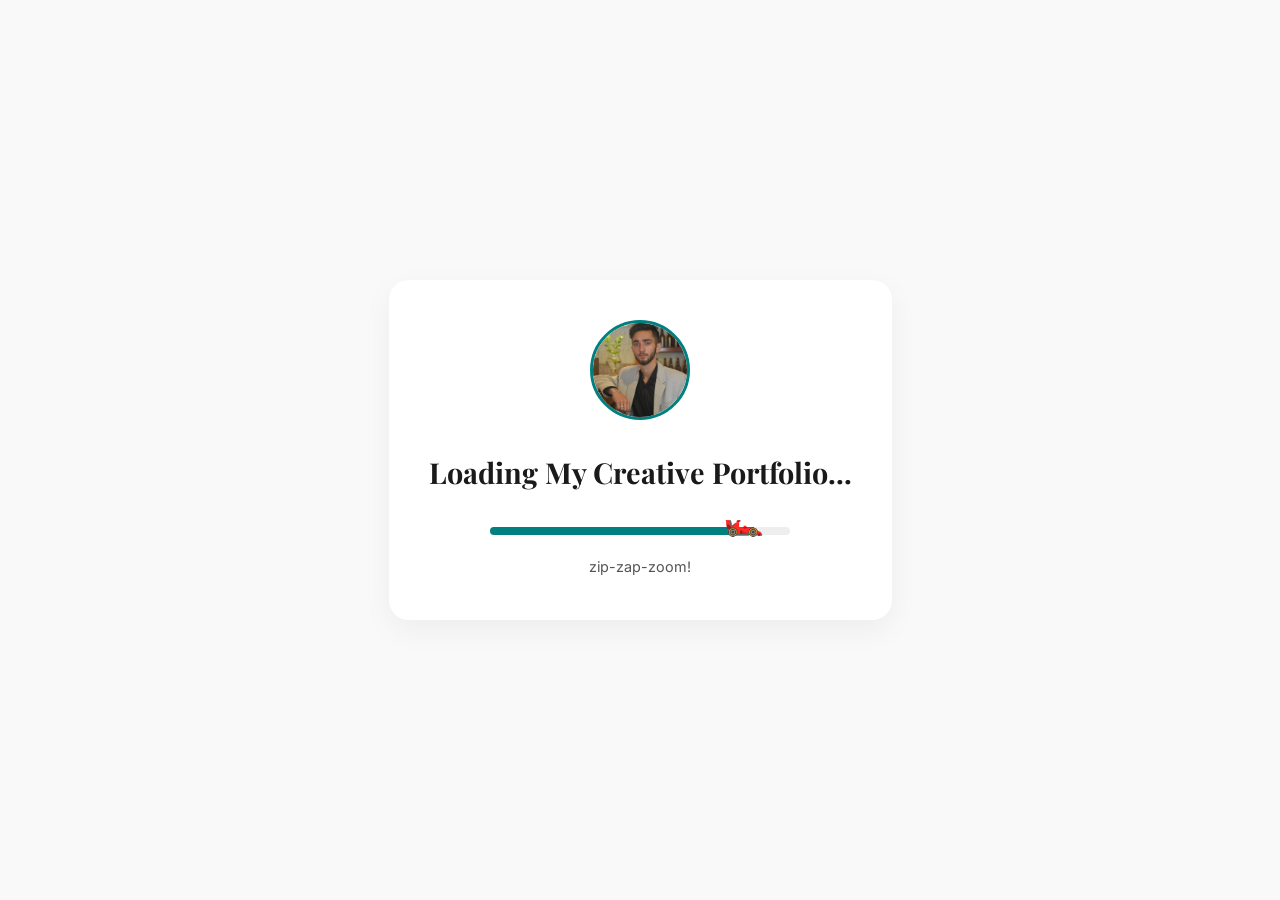
<file: index.html>
<!DOCTYPE html>
<html lang="en">
<head>
    <meta charset="UTF-8">
    <meta name="viewport" content="width=device-width, initial-scale=1.0">
    <title>Shivam Azad | Portfolio</title>
    <link href="https://fonts.googleapis.com/css2?family=Playfair+Display:wght@400;500;600;700&family=Inter:wght@300;400;500;600&display=swap" rel="stylesheet">
    <link rel="stylesheet" href="style.css">
</head>
<body>

    <div id="loading-screen">
        <div class="loader-content">
            <img src="2.webp" alt="Shivam Azad" class="profile-pic-loader">
            <h1 class="welcome-text">Loading My Creative Portfolio...</h1>

            <div class="loading-bar-container">
                <div class="sport-car" id="sport-car">🏎️</div>
                <div class="loading-bar-track">
                    <div class="loading-bar-fill" id="loading-bar-fill"></div>
                </div>
            </div>

            <p class="sparkle-hint">zip-zap-zoom!</p>
        </div>
    </div>

    <main id="main-content" class="hidden">
        
        <nav id="main-nav">
            <div class="logo">SA</div> <ul>
                <li><a href="#home">Home</a></li>
                <li><a href="#about">About</a></li>
                <li><a href="#skills">Skills</a></li>
                <li><a href="#experience">Experience</a></li>
                <li><a href="#achievements">Achievements</a></li>
                <li><a href="#interests">Interests</a></li>
                <li><a href="#contact">Contact</a></li>
            </ul>
        </nav>

        <section id="home" class="page-section">
            <div class="content-wrapper home-layout">
                
                <div class="hero-text-content">
                    <h1 class="hero-name">Hello, I'm Shivam Azad</h1>
                    
                    <h2 class="hero-tagline">
                        <span id="typed-text"></span><span class="cursor">|</span>
                    </h2>
                    
                    <p class="hero-description">
                        I build seamless, scalable digital experiences, transforming complex ideas into elegant, user-focused products.
                    </p>
                    
                    <div class="cta-buttons-container">
                        <a href="#skills" class="cta-button primary-btn">About My Work</a>
                        <a href="#contact" class="cta-button secondary-btn">Get In Touch</a>
                    </div>
                </div>

                <div class="hero-image-content">
                    <img src="1.webp" alt="Shivam Profile" class="hero-profile-pic">
                </div>
                
            </div>
        </section>

        <section id="about" class="page-section">
    <div class="content-wrapper">
        <h2 class="section-title">👤 About Me</h2>
        
        <div class="about-container">
            <div class="about-text">
                <p>
                    I am a dedicated <strong>MCA Student</strong> with a passion for building 
                    efficient, scalable, and user-centric digital solutions. My journey in technology is driven by 
                    curiosity and a constant desire to solve complex problems through clean code.
                </p>
                <p>
                    Hailing from the vibrant district of <strong>Hamirpur, Himachal Pradesh</strong>, I am a 
                    passionate learner who believes that technology is a journey, not a destination. Growing up 
                    in a region known for its academic spirit, I strive to stay at the forefront of digital 
                    innovation, constantly evolving my skills to build meaningful software and web experiences.
                </p>
            </div>

           <div class="stats-grid">
    <div class="stat-item counter-card">
        <h3 class="counter" data-target="7.36">0.00</h3>
        <p>MCA CGPA</p>
    </div>
    <div class="stat-item counter-card">
        <h3 class="counter" data-target="7.34">0.00</h3>
        <p>BCA CGPA</p>
    </div>
    <div class="stat-item counter-card">
        <h3 class="counter" data-target="5">0</h3>
        <p>Certifications</p>
    </div>
    <div class="stat-item counter-card">
        <h3 class="counter" data-target="2">0</h3>
        <p>Years Learning</p>
    </div>
</div>
        </div>
    </div>
</section>

      <section id="skills" class="page-section">
    <div class="content-wrapper">
        <h2 class="section-title">🛠️ Skills</h2>
        
        <div class="skills-grid">
            <div class="skill-card">
                <div class="skill-icon">🎨</div>
                <h3>Frontend</h3>
                <div class="skill-tags">
                    <span>HTML5</span>
                    <span>CSS3</span>
                    <span>JavaScript</span>
                    
                    <span>React (Learning)</span>
                </div>
            </div>

            <div class="skill-card">
                <div class="skill-icon">⚙️</div>
                <h3>Backend</h3>
                <div class="skill-tags">
                    <span>Python</span>
                    <span>C / C++</span>
                    <span>Java</span>
                    
                </div>
            </div>

            <div class="skill-card">
                <div class="skill-icon">📊</div>
                <h3>Databases & Tools</h3>
                <div class="skill-tags">
                    <span>MySQL</span>
                    <span>SQL Workbench</span>
                    <span>GitHub</span>
                    <span>VS Code</span>
                    
                </div>
            </div>

            <div class="skill-card">
                <div class="skill-icon">🤝</div>
                <h3>Soft Skills</h3>
                <div class="skill-tags">
                    <span>Problem Solving</span>
                    <span>Adaptability</span>
                    <span>Communication</span>
                    <span>Teamwork</span>
                </div>
            </div>
        </div>
    </div>
</section>

        <section id="experience" class="page-section">
    <div class="content-wrapper">
        <h2 class="section-title">💼 Experience & Education</h2>
        
        <div class="timeline-container">
            
            <div class="timeline-item">
                <div class="timeline-dot"></div>
                <div class="timeline-content">
                    <span class="timeline-date">Expected 2026</span>
                    <h3>Master of Computer Applications (MCA)</h3>
                    <p class="institution">Himachal Pradesh University (HPU), Shimla</p>
                    <p class="description">
                        Currently pursuing with a <strong>7.36 CGPA</strong>. Deepening expertise in Core Subjects 
                        like Data Structures (DSA), Software Engineering, and Computer Networks. 
                        Actively upskilling in Cloud, DevOps, and Data Engineering.
                    </p>
                </div>
            </div>

            <div class="timeline-item">
                <div class="timeline-dot"></div>
                <div class="timeline-content">
                    <span class="timeline-date">2021 - 2024</span>
                    <h3>Bachelor of Computer Applications (BCA)</h3>
                    <p class="institution">University College of Business Studies (UCBS), Shimla</p>
                    <p class="description">
                        Completed with a <strong>7.34 CGPA</strong>. Built a strong foundation in 
                        Object-Oriented Programming (OOP) and Database Management Systems (DBMS).
                    </p>
                </div>
            </div>

            <div class="timeline-item">
                <div class="timeline-dot"></div>
                <div class="timeline-content">
                    <span class="timeline-date">Present Focus</span>
                    <h3>Aspiring Software Developer</h3>
                    <p class="institution">Hamirpur / Remote</p>
                    <p class="description">
                        Focused on delivering clean and scalable solutions. Eagerly seeking 
                        internship opportunities in <strong>AI/ML, Full-Stack Development, 
                        or Backend Systems</strong> to contribute to real-world projects 
                        under expert mentorship.
                    </p>
                </div>
            </div>

        </div>
    </div>
</section>

        <section id="achievements" class="page-section">
    <div class="content-wrapper">
        <h2 class="section-title">🏆 Key Achievements</h2>
        
        <div class="achievements-grid">
            <div class="achievement-card">
                <div class="medal-icon">🥇</div>
                <h3>Academic Excellence (MCA)</h3>
                <p class="achievement-sub">Himachal Pradesh University</p>
                <p>Currently maintaining a strong <strong>7.36 CGPA</strong> through the MCA program at HPU.</p>
            </div>

            <div class="achievement-card">
                <div class="medal-icon">🎓</div>
                <h3>Consistent Performer (BCA)</h3>
                <p class="achievement-sub">UCBS Shimla</p>
                <p>Graduated with a solid <strong>7.34 CGPA</strong>, demonstrating a strong grasp of core computer science fundamentals.</p>
            </div>

            <div class="achievement-card">
                <div class="medal-icon">💻</div>
                <h3>Technical Upskilling</h3>
                <p class="achievement-sub">Self-Paced Learning</p>
                <p>Successfully transitioned from core Java/Python to modern web technologies like <strong>React.js</strong> and <strong>PostgreSQL</strong>.</p>
            </div>

            <div class="achievement-card">
                <div class="medal-icon">⭐</div>
                <h3>Strong Foundation</h3>
                <p class="achievement-sub">GSSS Uhal - Hamirpur</p>
                <p>Achieved an <strong>82%</strong> in 10th grade, marking the beginning of a dedicated academic journey in Hamirpur.</p>
            </div>
        </div>
    </div>
</section>

        <section id="interests" class="page-section">
    <div class="content-wrapper">
        <h2 class="section-title">🌟 Beyond the Code</h2>
        
        <div class="interests-grid">
            <div class="interest-card">
                <div class="interest-icon">📸</div>
                <h3>Photography</h3>
                <p>Capturing the scenic beauty of Himachal and moments that tell a story.</p>
            </div>

            <div class="interest-card">
                <div class="interest-icon">🏎️</div>
                <h3>Automobiles</h3>
                <p>Deeply interested in automotive engineering and the latest vehicle technology.</p>
            </div>

            <div class="interest-card">
                <div class="interest-icon">🚀</div>
                <h3>Tech Exploration</h3>
                <p>Always experimenting with modern tools and upskilling in future-ready tech.</p>
            </div>

            <div class="interest-card">
                <div class="interest-icon">🤝</div>
                <h3>Networking</h3>
                <p>Enjoying meeting new people and exchanging creative ideas.</p>
            </div>
        </div>
    </div>
</section>

        <section id="contact" class="page-section">
    <div class="content-wrapper">
        <h2 class="section-title">📧 Get In Touch</h2>
        
        <div class="contact-layout">
            <div class="contact-info">
                <h3>Let's build something together!</h3>
                <p>I'm currently seeking internships in <strong>Full-Stack Development</strong> and <strong>AI/ML</strong>.</p>
                
                <div class="contact-details-list">
                    <div class="detail-item">
                        
                        <p><span>📍</span>Hamirpur, Himachal Pradesh, 177022</p>
                    </div>
                    <div class="detail-item">
                        
                        <p><span>✉️</span><a href="mailto:azadshivam714@gmail.com">azadshivam714@gmail.com</a></p>
                    </div>
                    <div class="detail-item">
                        
                        <p><span>📞</span>+91 9816179102</p>
                    </div>
                    <div class="detail-item">
                        
                        <p><span>🔗</span><a href="https://linkedin.com/in/shivam-azad" target="_blank">linkedin.com/in/shivam-azad</a></p>
                    </div>
                </div>
            </div>

           
        </div>
    </div>
</section>

<footer class="footer">
    <p>&copy; 2026 Shivam Azad. All rights reserved.</p>
</footer>

    </main>

    <script src="script.js"></script>
</body>
</html>
</file>
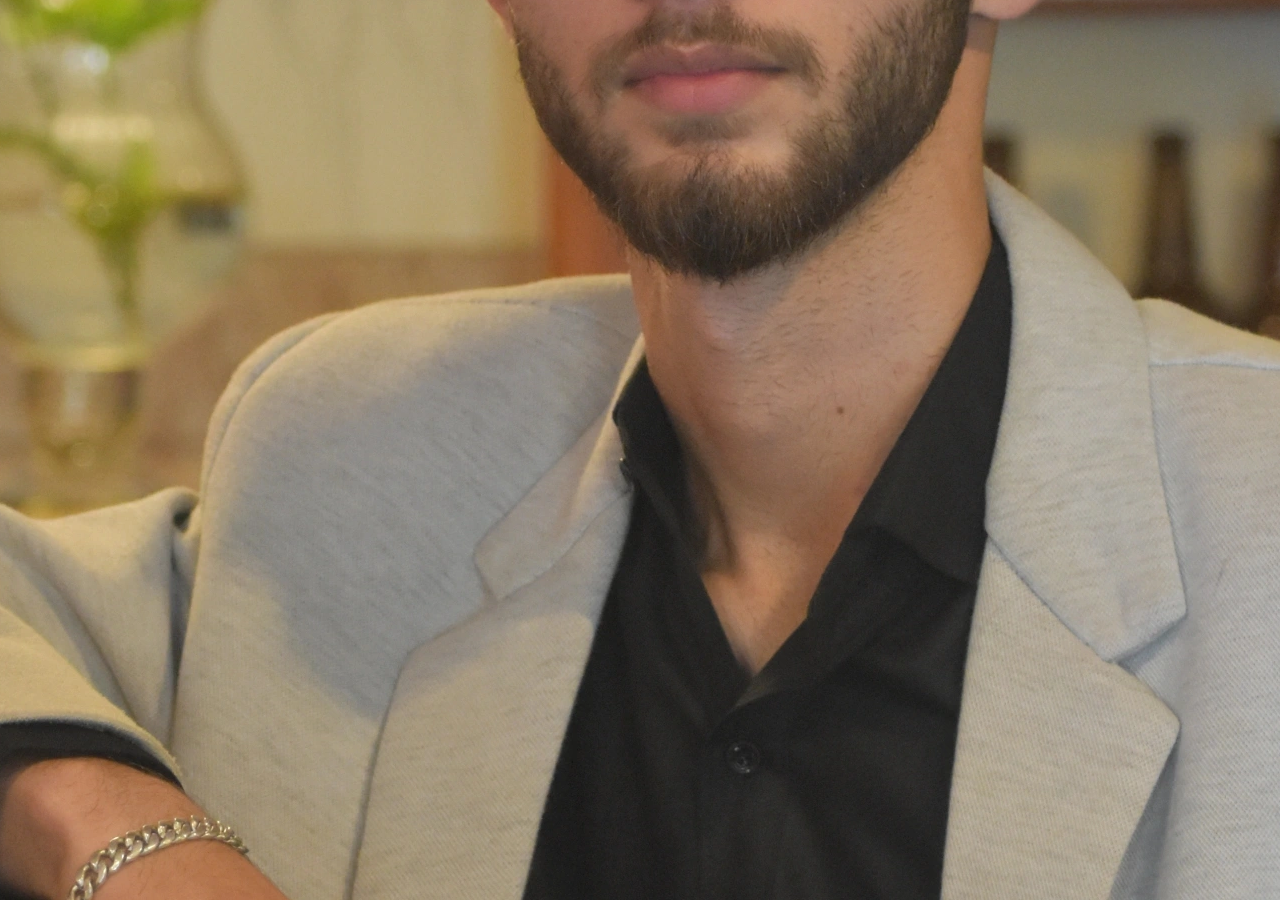
<file: loading.html>
<!DOCTYPE html>
<html lang="en">
<head>
    <meta charset="UTF-8">
    <meta name="viewport" content="width=device-width, initial-scale=1.0">
    <title>My Portfolio</title>
    <link rel="stylesheet" href="style.css">
</head>
<body>

    <div id="loading-screen">
        <div class="loader-content">

            <img src="2.webp" alt="My Profile Picture" class="profile-pic">
            <h1 class="welcome-text">Loading My Creative Portfolio...</h1>

            <div class="loading-bar-container">
                <div class="sport-car" id="sport-car">🏎️</div>
                <div class="loading-bar-track">
                    <div class="loading-bar-fill" id="loading-bar-fill"></div>
                </div>
            </div>

            <p class="sparkle-hint">zip-zap-zoom!</p>
        </div>
    </div>
     <script src="script.js"></script>
</body>
</html>
</file>
<file: style.css>
/*
====================================
style.css - Shivam Azad Portfolio
Theme: Professional Light (Teal Accent)
Layout: Two-Column Hero / Responsive
====================================
*/

/* --- 0. THEME SETTINGS --- */
:root {
    --bg-light: #F9F9F9;
    --white: #ffffff;
    --text-dark: #1a1a1a;
    --text-muted: #555555;
    --accent-teal: #008080; 
    --accent-light: rgba(0, 128, 128, 0.05);
    --font-heading: 'Playfair Display', serif;
    --font-body: 'Inter', sans-serif;
    --shadow: 0 10px 30px rgba(0, 0, 0, 0.05);
}

/* --- 1. GENERAL RESET --- */
* {
    box-sizing: border-box;
    margin: 0;
    padding: 0;
}

body {
    font-family: var(--font-body);
    background-color: var(--bg-light);
    color: var(--text-dark);
    line-height: 1.7;
    overflow-x: hidden;
    scroll-behavior: smooth;
}

.hidden {
    display: none;
}

.content-wrapper {
    max-width: 1100px;
    margin: 0 auto;
    padding: 0 20px;
}

/* --- 2. LOADING SCREEN (F1 THEME) --- */
#loading-screen {
    position: fixed;
    top: 0;
    left: 0;
    width: 100%;
    height: 100%;
    background-color: var(--bg-light);
    z-index: 9999;
    display: flex;
    justify-content: center;
    align-items: center;
    flex-direction: column;
    transition: opacity 0.5s ease-out;
}

.loader-content {
    background: var(--white);
    padding: 40px;
    border-radius: 20px;
    text-align: center;
    box-shadow: var(--shadow);
}

.profile-pic-loader {
    width: 100px;
    height: 100px;
    border-radius: 50%;
    object-fit: cover;
    border: 3px solid var(--accent-teal);
    margin-bottom: 20px;
}

.welcome-text {
    font-family: var(--font-heading);
    font-size: 1.8em;
    margin-bottom: 30px;
}

.loading-bar-container {
    width: 300px;
    margin: 20px auto;
    position: relative;
}

.sport-car {
    position: absolute;
    top: -35px;
    font-size: 2em;
    transition: left 0.1s linear;
    transform: rotateY(180deg);
}

.loading-bar-track {
    height: 8px;
    background: #eee;
    border-radius: 10px;
    overflow: hidden;
}

.loading-bar-fill {
    height: 100%;
    width: 0%;
    background: var(--accent-teal);
    transition: width 0.1s linear;
}

.sparkle-hint {
    font-size: 0.9em;
    color: var(--text-muted);
    margin-top: 10px;
}

/* --- 3. NAVIGATION --- */
#main-nav {
    position: fixed;
    top: 0;
    width: 100%;
    background: rgba(255, 255, 255, 0.95);
    backdrop-filter: blur(10px);
    z-index: 100;
    padding: 15px 0;
    border-bottom: 1px solid #eee;
    display: flex;
    justify-content: center;
    align-items: center;
}

#main-nav .logo {
    font-family: var(--font-heading);
    font-weight: 700;
    color: var(--accent-teal);
    font-size: 1.5em;
    margin-right: 40px;
}

#main-nav ul {
    display: flex;
    list-style: none;
}

#main-nav li {
    margin: 0 15px;
}

#main-nav a {
    text-decoration: none;
    color: var(--text-dark);
    font-weight: 500;
    font-size: 0.95em;
    transition: 0.3s;
}

#main-nav a:hover {
    color: var(--accent-teal);
}

/* --- 4. HERO SECTION --- */
.page-section {
    min-height: 100vh;
    padding: 120px 0 60px;
    display: flex;
    align-items: center;
}

.home-layout {
    display: flex;
    justify-content: space-between;
    align-items: center;
    width: 100%;
}

.hero-text-content {
    flex: 1;
    max-width: 60%;
}

.hero-name {
    font-family: var(--font-heading);
    font-size: 4.5em;
    line-height: 1.1;
    margin-bottom: 15px;
}

.hero-tagline {
    font-size: 1.8em;
    color: var(--accent-teal);
    font-weight: 600;
    margin-bottom: 25px;
    min-height: 1.2em;
    height: auto;
    display: block;
}

/* Update your existing cursor class */
.cursor {
    color: var(--accent-teal);
    font-weight: bold;
    margin-left: 2px;
    animation: blink 0.7s infinite;
}

@keyframes blink {
    0%, 100% { opacity: 1; }
    50% { opacity: 0; }
}

.hero-description {
    color: var(--text-muted);
    font-size: 1.15em;
    margin-bottom: 35px;
    max-width: 90%;
}

.cta-buttons-container {
    display: flex;
    gap: 15px;
}

.cta-button {
    padding: 12px 30px;
    border-radius: 5px;
    text-decoration: none;
    font-weight: 600;
    transition: 0.3s;
}

.primary-btn {
    background: var(--accent-teal);
    color: var(--white);
    border: 2px solid var(--accent-teal);
}

.primary-btn:hover {
    background: #006666;
    transform: translateY(-3px);
}

.secondary-btn {
    border: 2px solid var(--accent-teal);
    color: var(--accent-teal);
}

.secondary-btn:hover {
    background: var(--accent-light);
    transform: translateY(-3px);
}

.hero-image-content {
    flex: 1;
    display: flex;
    justify-content: flex-end;
}

.hero-profile-pic {
    width: 350px;
    height: 350px;
    border-radius: 30px;
    object-fit: cover;
    box-shadow: var(--shadow);
    border: 10px solid var(--white);
    transition: transform 0.3s ease;
}

.hero-profile-pic:hover {
    transform: rotate(2deg) scale(1.02);
}

/* --- 5. ABOUT SECTION & AUTO-COUNT CARDS --- */
.page-section h2 {
    font-family: var(--font-heading);
    font-size: 2.5em;
    color: var(--accent-teal);
    margin-bottom: 40px;
}

.about-container {
    display: flex;
    gap: 50px;
    align-items: flex-start;
    margin-top: 20px;
}

.about-text {
    flex: 1;
    font-size: 1.1em;
    color: var(--text-muted);
}

.about-text p {
    margin-bottom: 20px;
}

/* --- UPDATED: Counting Cards Styles --- */
.stats-grid {
    flex: 1;
    display: grid;
    grid-template-columns: repeat(2, 1fr); 
    gap: 20px;
}

.stat-item {
    background: var(--white);
    padding: 30px;
    border-radius: 15px;
    text-align: center;
    box-shadow: var(--shadow);
    
    /* Reveal Animation Start State */
    opacity: 0;
    transform: translateY(30px);
    transition: all 0.7s cubic-bezier(0.175, 0.885, 0.32, 1.275);
}

/* Triggered by JavaScript on scroll */
.stat-item.is-visible {
    opacity: 1;
    transform: translateY(0);
}

.stat-item:hover {
    transform: translateY(-10px);
    box-shadow: 0 15px 35px rgba(0, 128, 128, 0.1);
}

.counter {
    font-size: 2.5rem;
    color: var(--accent-teal);
    font-weight: bold;
    font-family: var(--font-heading);
    font-variant-numeric: tabular-nums; /* Keeps layout stable while counting */
    display: inline-block;
}

/* --- 6. SKILLS SECTION --- */
.skills-grid {
    display: grid;
    grid-template-columns: repeat(auto-fit, minmax(250px, 1fr));
    gap: 25px;
    margin-top: 30px;
}

.skill-card {
    background: var(--white);
    padding: 30px;
    border-radius: 15px;
    box-shadow: var(--shadow);
    border-top: 4px solid var(--accent-teal);
    transition: all 0.3s ease;
    text-align: left;
}

.skill-card:hover {
    transform: translateY(-10px);
    box-shadow: 0 15px 35px rgba(0, 128, 128, 0.1);
}

.skill-icon { font-size: 2em; margin-bottom: 15px; }

.skill-card h3 {
    font-family: var(--font-heading);
    font-size: 1.5em;
    margin-bottom: 20px;
    color: var(--text-dark);
}

.skill-tags {
    display: flex;
    flex-wrap: wrap;
    gap: 10px;
}

.skill-tags span {
    background: var(--accent-light);
    color: var(--accent-teal);
    padding: 6px 14px;
    border-radius: 20px;
    font-size: 0.85em;
    font-weight: 600;
    border: 1px solid rgba(0, 128, 128, 0.1);
    transition: all 0.3s ease;
}

.skill-tags span:hover {
    background: var(--accent-teal);
    color: var(--white);
}

/* --- 7. TIMELINE SECTION --- */
.timeline-container {
    position: relative;
    max-width: 800px;
    margin: 40px 0;
    padding-left: 30px;
    border-left: 2px solid #e0e0e0;
}

.timeline-item { position: relative; margin-bottom: 50px; }

.timeline-dot {
    position: absolute;
    left: -41px;
    top: 5px;
    width: 20px;
    height: 20px;
    background: var(--white);
    border: 4px solid var(--accent-teal);
    border-radius: 50%;
    z-index: 2;
}

.timeline-content {
    background: var(--white);
    padding: 25px 30px;
    border-radius: 15px;
    box-shadow: var(--shadow);
    transition: transform 0.3s ease;
}

.timeline-content:hover { transform: translateX(10px); }

.timeline-date {
    display: inline-block;
    background: var(--accent-light);
    color: var(--accent-teal);
    padding: 4px 12px;
    border-radius: 20px;
    font-size: 0.85em;
    font-weight: 700;
    margin-bottom: 10px;
}

.timeline-content h3 {
    font-family: var(--font-heading);
    font-size: 1.4em;
    margin-bottom: 5px;
}

.institution {
    font-weight: 600;
    color: var(--accent-teal);
    margin-bottom: 15px;
    font-size: 0.95em;
}

/* --- 8. ACHIEVEMENTS SECTION --- */
.achievements-grid {
    display: grid;
    grid-template-columns: repeat(auto-fit, minmax(260px, 1fr));
    gap: 25px;
    margin-top: 30px;
}

.achievement-card {
    background: var(--white);
    padding: 30px;
    border-radius: 15px;
    box-shadow: var(--shadow);
    text-align: center;
    border-bottom: 4px solid transparent;
    transition: all 0.4s cubic-bezier(0.175, 0.885, 0.32, 1.275);
}

.achievement-card:hover {
    transform: translateY(-10px);
    border-bottom-color: var(--accent-teal);
    box-shadow: 0 15px 30px rgba(0, 128, 128, 0.15);
}

.medal-icon { font-size: 2.5em; margin-bottom: 15px; }

.achievement-sub {
    color: var(--accent-teal);
    font-weight: 700;
    font-size: 0.85em;
    text-transform: uppercase;
    letter-spacing: 1px;
    margin-bottom: 15px;
}

/* --- 9. INTERESTS SECTION --- */
.interests-grid {
    display: grid;
    grid-template-columns: repeat(auto-fit, minmax(200px, 1fr));
    gap: 20px;
    margin-top: 30px;
}

.interest-card {
    background: var(--white);
    padding: 25px;
    border-radius: 15px;
    text-align: center;
    box-shadow: var(--shadow);
    border: 1px solid rgba(0, 128, 128, 0.05);
    transition: all 0.3s ease;
}

.interest-card:hover {
    background: var(--accent-light);
    border-color: var(--accent-teal);
    transform: scale(1.05);
}

.interest-icon { font-size: 2.5em; margin-bottom: 15px; }

/* --- 10. CONTACT SECTION --- */
.contact-layout {
    display: flex;
    gap: 60px;
    margin-top: 30px;
}

.contact-info { flex: 1; }
.contact-form { flex: 1.5; }

.contact-form form {
    display: flex;
    flex-direction: column;
    gap: 15px;
}

.contact-form input, 
.contact-form textarea {
    padding: 15px;
    border: 1px solid #ddd;
    border-radius: 8px;
    font-family: inherit;
}

.contact-form button {
    background: var(--accent-teal);
    color: var(--white);
    border: none;
    padding: 15px;
    border-radius: 8px;
    font-weight: 700;
    cursor: pointer;
    transition: all 0.3s;
}

.contact-form button:hover {
    background: #006666;
    transform: translateY(-2px);
}

/* --- 11. FOOTER --- */
.footer {
    text-align: center;
    padding: 40px 0;
    background: #eee;
    color: var(--text-muted);
    font-size: 0.9em;
}

/* --- 12. RESPONSIVE DESIGN --- */
@media (max-width: 992px) {
    .hero-name { font-size: 3.5em; }
    .hero-profile-pic { width: 300px; height: 300px; }
}

@media (max-width: 850px) {
    .about-container, .contact-layout {
        flex-direction: column;
    }
}

@media (max-width: 768px) {
    .home-layout {
        flex-direction: column;
        text-align: center;
    }

    .hero-text-content { order: 2; max-width: 100%; }
    .hero-image-content { order: 1; margin-bottom: 40px; justify-content: center; }

    .hero-name { font-size: 2.8em; }
    .hero-tagline { font-size: 1.4em; min-height: 2.8em; }
    .cta-buttons-container { justify-content: center; }
}

@media (max-width: 600px) {
    .timeline-container { padding-left: 20px; }
    .timeline-dot { left: -31px; width: 16px; height: 16px; }
}
</file>
